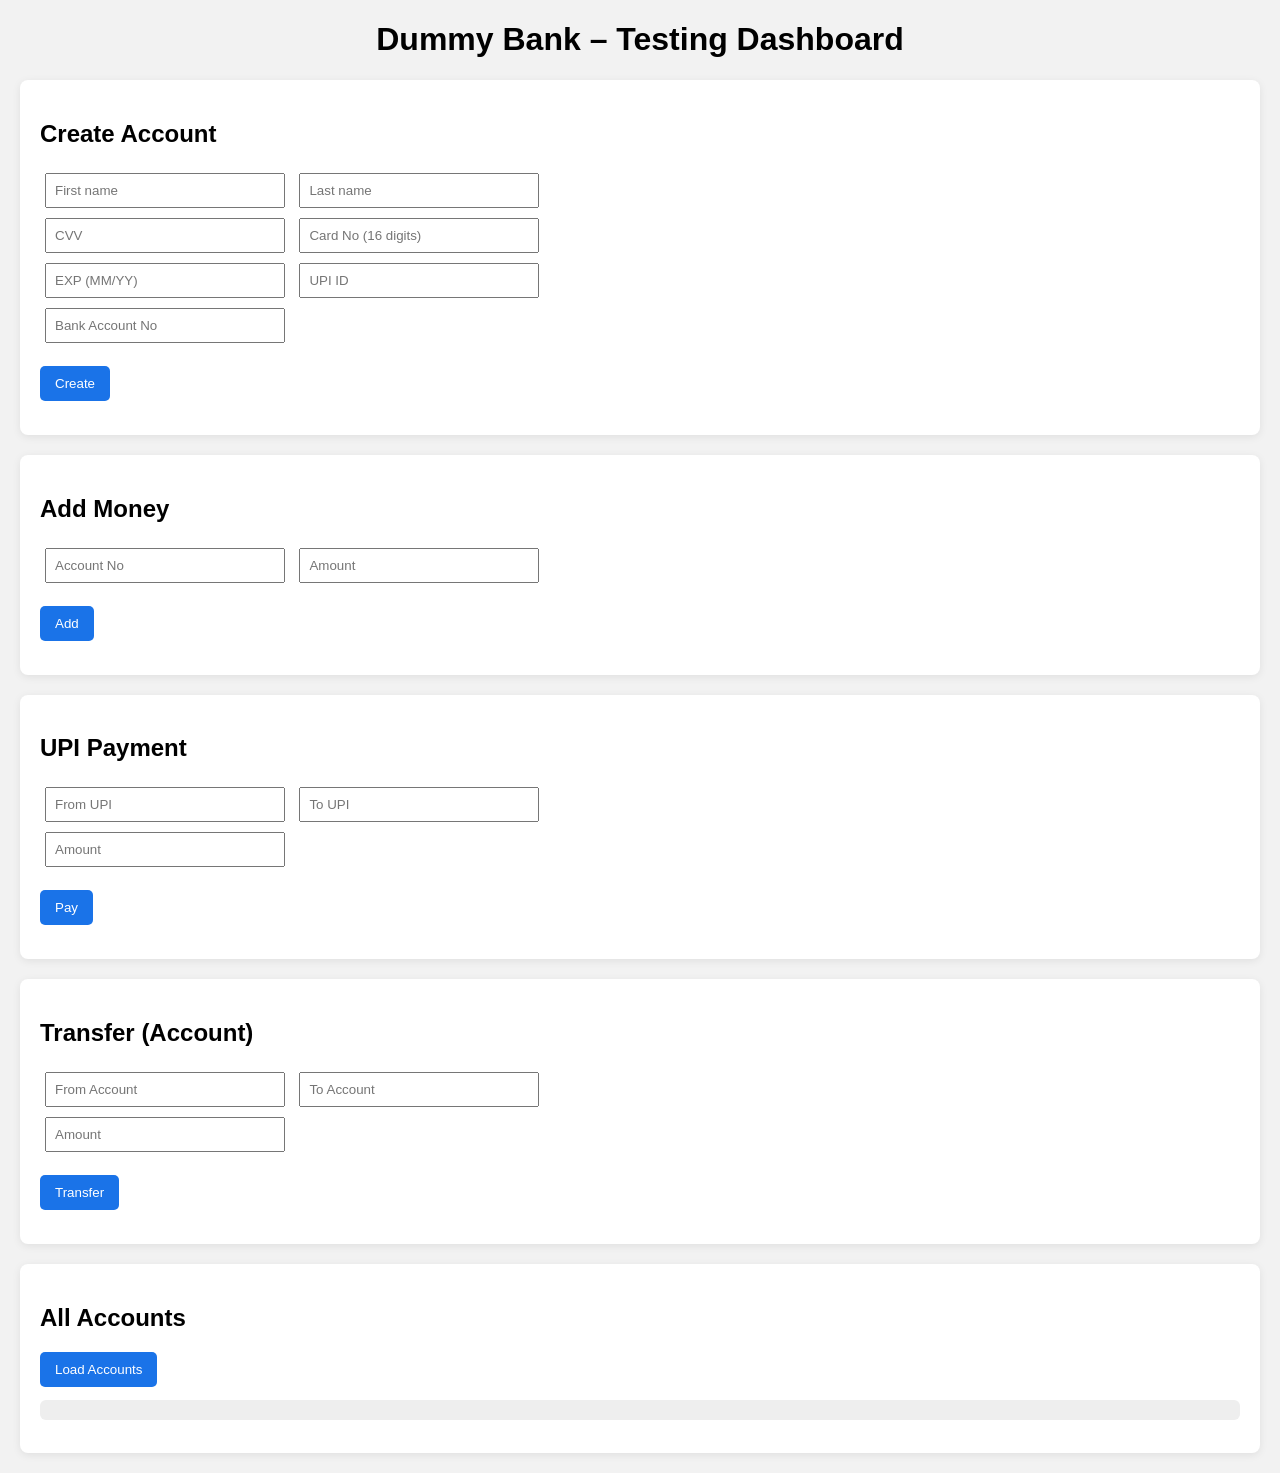
<file: templates/dbank.html>
<!DOCTYPE html>
<html lang="en">
<head>
    <meta charset="UTF-8">
    <title>Dummy Bank UI</title>

    <style>
        body {
            font-family: Arial, sans-serif;
            background: #f2f2f2;
            margin: 20px;
        }

        h1 {
            text-align: center;
        }

        .section {
            background: white;
            padding: 20px;
            margin: 20px 0;
            border-radius: 8px;
            box-shadow: 0 2px 8px rgba(0,0,0,0.08);
        }

        input {
            padding: 8px;
            margin: 5px;
            width: 220px;
            display: inline-block;
        }

        button {
            padding: 10px 15px;
            background: #1a73e8;
            border: none;
            color: white;
            border-radius: 5px;
            cursor: pointer;
        }

        button:hover {
            background: #1558b0;
        }

        pre {
            background: #eee;
            padding: 10px;
            border-radius: 6px;
            max-height: 300px;
            overflow: auto;
        }

        p {
            margin-top: 10px;
            font-size: 14px;
        }
    </style>
</head>

<body>

<h1>Dummy Bank – Testing Dashboard</h1>

<div class="section">
    <h2>Create Account</h2>
    <input id="fname" placeholder="First name">
    <input id="lname" placeholder="Last name"><br>
    <input id="cvv" placeholder="CVV">
    <input id="card" placeholder="Card No (16 digits)"><br>
    <input id="exp" placeholder="EXP (MM/YY)">
    <input id="upi" placeholder="UPI ID"><br>
    <input id="acc" placeholder="Bank Account No"><br><br>
    <button onclick="createAccount()">Create</button>
    <p id="createOut"></p>
</div>

<div class="section">
    <h2>Add Money</h2>
    <input id="accAdd" placeholder="Account No">
    <input id="amtAdd" placeholder="Amount"><br><br>
    <button onclick="addMoney()">Add</button>
    <p id="addOut"></p>
</div>

<div class="section">
    <h2>UPI Payment</h2>
    <input id="fromUpi" placeholder="From UPI">
    <input id="toUpi" placeholder="To UPI"><br>
    <input id="amtUpi" placeholder="Amount"><br><br>
    <button onclick="upiPay()">Pay</button>
    <p id="upiOut"></p>
</div>

<div class="section">
    <h2>Transfer (Account)</h2>
    <input id="fromAcc" placeholder="From Account">
    <input id="toAcc" placeholder="To Account"><br>
    <input id="amtAcc" placeholder="Amount"><br><br>
    <button onclick="transfer()">Transfer</button>
    <p id="accOut"></p>
</div>

<div class="section">
    <h2>All Accounts</h2>
    <button onclick="loadAccounts()">Load Accounts</button>
    <pre id="allAcc"></pre>
</div>

<script>
    const BASE = "http://localhost:5000";

    async function createAccount() {
        const data = {
            fname: fname.value,
            lname: lname.value,
            cvv: cvv.value,
            card_no: card.value,
            exp_date: exp.value,
            upi_id: upi.value,
            bank_account_no: acc.value
        };

        const res = await fetch(BASE + "/api/account/create", {
            method: "POST",
            headers: { "Content-Type": "application/json" },
            body: JSON.stringify(data)
        });

        createOut.innerText = JSON.stringify(await res.json(), null, 2);
    }

    async function addMoney() {
        const res = await fetch(BASE + "/api/account/addmoney", {
            method: "POST",
            headers: { "Content-Type": "application/json" },
            body: JSON.stringify({
                account_no: accAdd.value,
                amount: amtAdd.value
            })
        });

        addOut.innerText = JSON.stringify(await res.json(), null, 2);
    }

    async function upiPay() {
        const res = await fetch(BASE + "/api/transaction/upi", {
            method: "POST",
            headers: { "Content-Type": "application/json" },
            body: JSON.stringify({
                from_upi: fromUpi.value,
                to_upi: toUpi.value,
                amount: amtUpi.value
            })
        });

        upiOut.innerText = JSON.stringify(await res.json(), null, 2);
    }

    async function transfer() {
        const res = await fetch(BASE + "/api/transaction/transfer", {
            method: "POST",
            headers: { "Content-Type": "application/json" },
            body: JSON.stringify({
                from_account: fromAcc.value,
                to_account: toAcc.value,
                amount: amtAcc.value
            })
        });

        accOut.innerText = JSON.stringify(await res.json(), null, 2);
    }

    async function loadAccounts() {
        const res = await fetch(BASE + "/api/accounts/all");
        allAcc.innerText = JSON.stringify(await res.json(), null, 2);
    }
</script>

</body>
</html>
</file>
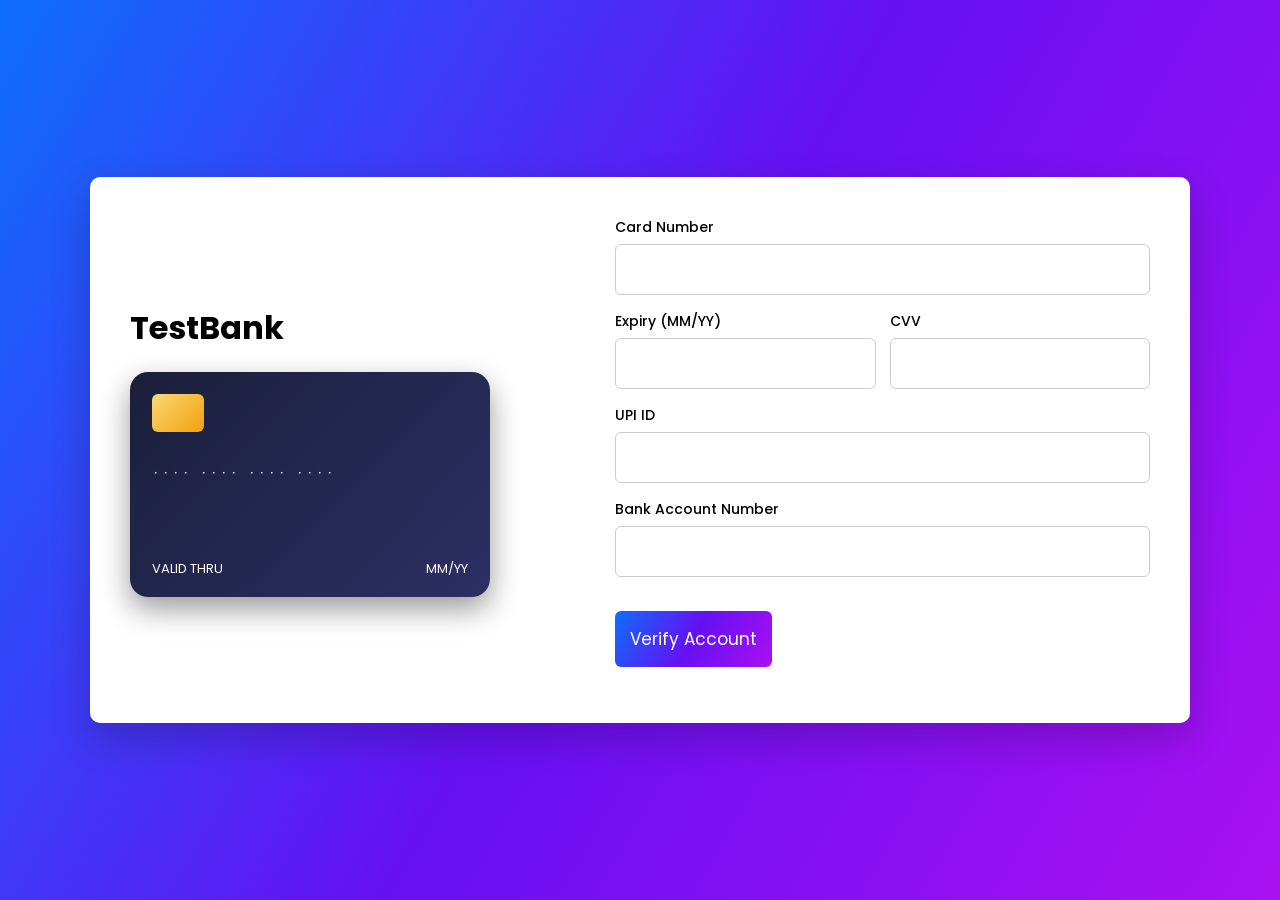
<file: templates/verify.html>
<!DOCTYPE html>
<html lang="en">
<head>
<meta charset="UTF-8">
<meta name="viewport" content="width=device-width, initial-scale=1.0">
<title>SecureBank | Account Verification</title>

<!-- Fonts -->
<link href="https://fonts.googleapis.com/css2?family=Poppins:wght@300;400;500;600&family=Orbitron:wght@500&display=swap" rel="stylesheet">

<style>
*{
  margin:0;
  padding:0;
  box-sizing:border-box;
  font-family:"Poppins",sans-serif;
}

body{
  min-height:100vh;
  background:linear-gradient(120deg,#0d6efd,#6610f2,#aa10f2);
}

/* Page Center */
.page{
  min-height:100vh;
  display:flex;
  align-items:center;
  justify-content:center;
}

/* Layout */
.container{
  width:90%;
  max-width:1100px;
  background:#fff;
  display:grid;
  grid-template-columns:1fr 1.2fr;
  gap:40px;
  padding:40px;
  border-radius:10px;
  box-shadow:0 15px 40px rgba(0,0,0,.2);
}

/* LEFT */
.left{
  display:flex;
  flex-direction:column;
  justify-content:center;
}

.left h1{
  font-size:32px;
  margin-bottom:20px;
}

.card-preview{
  width:360px;
  aspect-ratio:16/10;
  background:linear-gradient(135deg,#1b1f3b,#2c2f63);
  border-radius:18px;
  padding:22px;
  color:#fff;
  position:relative;
  box-shadow:0 12px 30px rgba(0,0,0,.4);
}

.card-chip{
  width:52px;
  height:38px;
  background:linear-gradient(135deg,#f9d976,#f39f0b);
  border-radius:6px;
}

.card-number{
  margin-top:28px;
  font-family:"Orbitron",sans-serif;
  font-size:20px;
  letter-spacing:3px;
}

.card-footer{
  position:absolute;
  bottom:18px;
  left:22px;
  right:22px;
  display:flex;
  justify-content:space-between;
  font-size:13px;
}

/* RIGHT */
.right{
  display:flex;
  flex-direction:column;
  justify-content:center;
}

.form-group{
  margin-bottom:16px;
}

label{
  font-size:14px;
  font-weight:500;
  display:block;
  margin-bottom:6px;
}

input{
  width:100%;
  padding:13px;
  border-radius:6px;
  border:1px solid #ccc;
  font-size:15px;
}

input:focus{
  outline:none;
  border-color:#6610f2;
}

.row{
  display:flex;
  gap:14px;
}

button{
  margin-top:18px;
  padding:15px;
  font-size:17px;
  border:none;
  border-radius:6px;
  color:#fff;
  cursor:pointer;
  background:linear-gradient(120deg,#0d6efd,#6610f2,#aa10f2);
}

button:hover{
  opacity:.9;
}

#output{
  margin-top:16px;
  font-weight:500;
}

@media(max-width:900px){
  .container{grid-template-columns:1fr;}
}
</style>
</head>

<body>

<div class="page">
  <div class="container">

    <!-- LEFT -->
    <div class="left">
      <h1>TestBank</h1>

      <div class="card-preview">
        <div class="card-chip"></div>
        <div class="card-number" id="displayCard">•••• •••• •••• ••••</div>
        <div class="card-footer">
          <div>VALID THRU</div>
          <div id="displayExpiry">MM/YY</div>
        </div>
      </div>
    </div>

    <!-- RIGHT -->
    <div class="right">
      <form onsubmit="event.preventDefault(); verifyAccount();">

        <div class="form-group">
          <label>Card Number</label>
          <input id="card" maxlength="19" required>
        </div>

        <div class="row">
          <div class="form-group">
            <label>Expiry (MM/YY)</label>
            <input id="exp" maxlength="5" required>
          </div>
          <div class="form-group">
            <label>CVV</label>
            <input id="cvv" maxlength="3" required>
          </div>
        </div>

        <div class="form-group">
          <label>UPI ID</label>
          <input id="upi" required>
        </div>

        <div class="form-group">
          <label>Bank Account Number</label>
          <input id="acc" required>
        </div>

        <button type="submit">Verify Account</button>
      </form>

      <div id="output"></div>
    </div>

  </div>
</div>

<script>
const BASE = "http://127.0.0.1:5000";

/* Live card formatting */
card.addEventListener("input", e => {
  let v = e.target.value.replace(/\D/g,'').slice(0,16);
  v = v.replace(/(.{4})/g,'$1 ').trim();
  e.target.value = v;
  displayCard.textContent = v || "•••• •••• •••• ••••";
});

exp.addEventListener("input", e => {
  let v = e.target.value.replace(/\D/g,'').slice(0,4);
  if(v.length > 2) v = v.slice(0,2) + "/" + v.slice(2);
  e.target.value = v;
  displayExpiry.textContent = v || "MM/YY";
});

/* MAIN VERIFY */
async function verifyAccount(){
  const output = document.getElementById("output");
  output.style.color = "#00ffcc";
  output.textContent = "Verifying details...";

  const payload = {
    card_no: card.value.replace(/\D/g,''),
    cvv: cvv.value.trim(),
    exp_date: exp.value.trim(),
    upi_id: upi.value.trim(),
    bank_account_no: acc.value.trim()
  };

  try{
    const res = await fetch(`${BASE}/api/account/verify`,{
      method:"POST",
      headers:{ "Content-Type":"application/json" },
      body: JSON.stringify(payload)
    });

    const data = await res.json();

    if(data.verified){
      output.style.color = "green";
      output.textContent = "Account verified successfully. Redirecting...";
      setTimeout(()=>window.location.href="/dashboard",2000);
    }else{
      output.style.color = "red";
      output.textContent = "Incorrect details entered.";
    }
  }catch(err){
    output.style.color = "red";
    output.textContent = "Server error. Try again.";
  }
}
</script>

</body>
</html>
</file>
